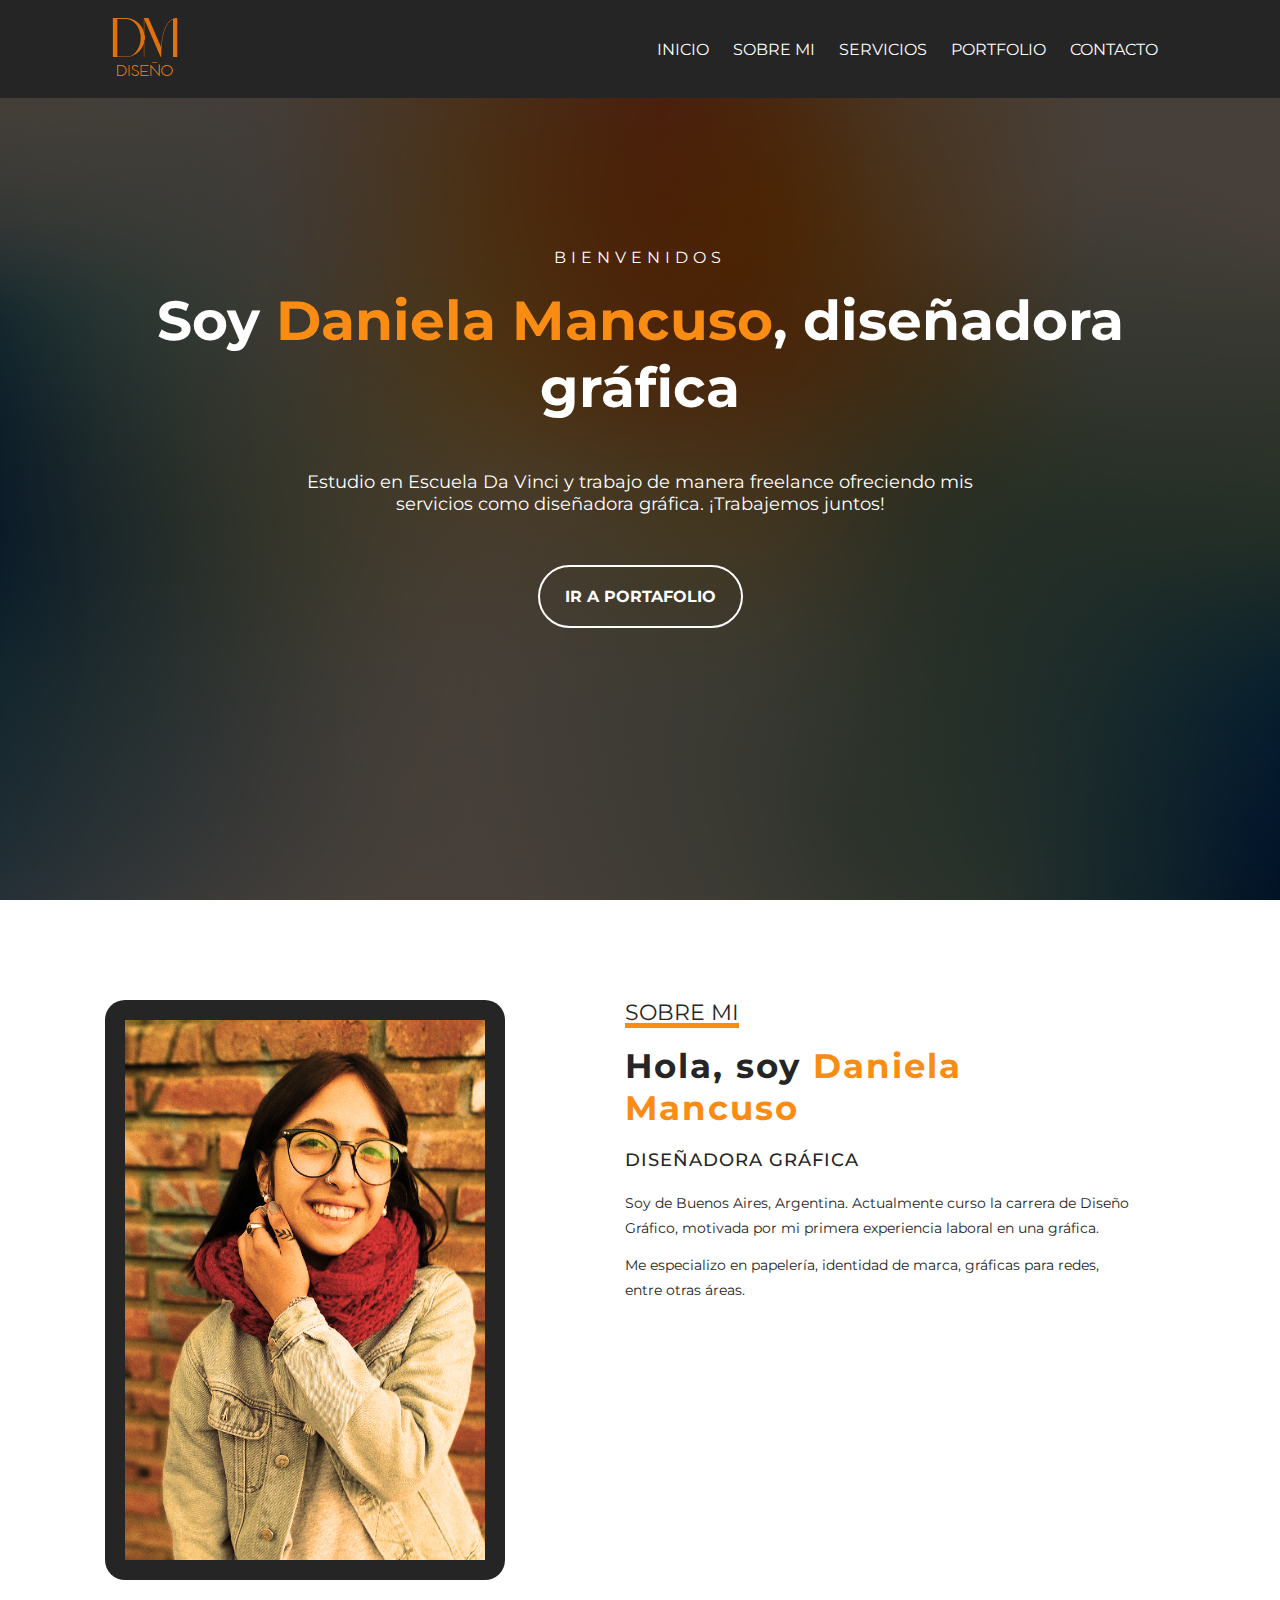
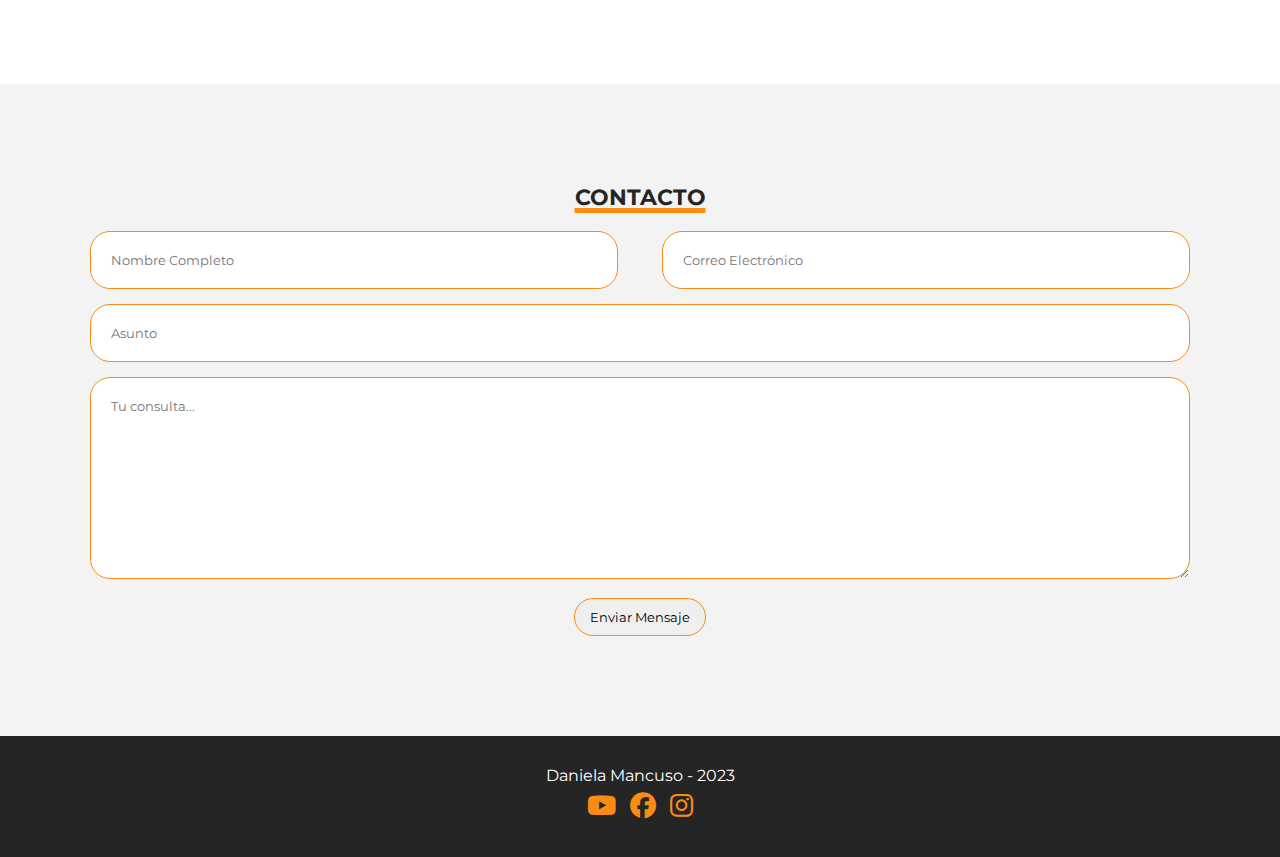
<file: index.html>
<!DOCTYPE html>
<html lang="es">
<head>
    <meta charset="UTF-8">
    <meta name="viewport" content="width=device-width, initial-scale=1.0">
    <link rel="stylesheet" href="https://cdnjs.cloudflare.com/ajax/libs/font-awesome/6.4.2/css/all.min.css">
    <title>Daniela Mancuso</title>
    <link rel="stylesheet" href="estilos.css">
</head>

<body>

    <!-- INICIO -->
    <section id="inicio">
        <div class="contenido">

            <header>
                <div class="contenido-header">
                    <h1><img src="Imagenes/LOGO-header.png" alt="Logo de Daniela Mancuso"></h1>

                    <nav id="nav">
                        <ul id="links">
                            <li><a href="index.html">INICIO</a></li>
                            <li><a href="index.html#sobremi">SOBRE MI</a></li>
                            <li><a href="servicios.html">SERVICIOS</a></li>
                            <li><a href="portfolio.html">PORTFOLIO</a></li>
                            <li><a href="index.html#contacto">CONTACTO</a></li>
                        </ul>
                    </nav>
                </div>
            </header>

            <div class="presentacion">
                <p class="bienvenida">Bienvenidos</p>
                <h2>Soy <span>Daniela Mancuso</span>, diseñadora gráfica</h2>
                <p class="descripcion">
                    Estudio en Escuela Da Vinci y trabajo de manera freelance ofreciendo mis servicios como diseñadora gráfica.
                    ¡Trabajemos juntos!
                </p>
                <a href="portfolio.html">Ir a Portafolio</a>
            </div>

        </div>
    </section>


    <!-- SOBRE MI -->
    <section id="sobremi">
        <div class="contenedor-foto">
            <img src="Imagenes/Imagen-Sobre-mi.jpg" alt="Fotografía de Daniela Mancuso">
        </div>

        <div class="sobremi">
            <p class="titulo-seccion">Sobre mi</p>
            <h2>Hola, soy <span>Daniela Mancuso</span></h2>
            <h3>Diseñadora Gráfica</h3>
            <p>
                Soy de Buenos Aires, Argentina. Actualmente curso la carrera de Diseño Gráfico, motivada por mi primera experiencia laboral en una gráfica.
            </p>
            <p>
                Me especializo en papelería, identidad de marca, gráficas para redes, entre otras áreas.
            </p>
        </div>
    </section>


    <!-- CONTACTO -->
    <section id="contacto">
        <h3 class="titulo-seccion">CONTACTO</h3>

        <div class="contenedor-form">
            <form>

                <div class="fila mitad">
                    <input type="text" placeholder="Nombre Completo" class="input-mitad">
                    <input type="email" placeholder="Correo Electrónico" class="input-mitad">
                </div>

                <div class="fila">
                    <input type="text" placeholder="Asunto" class="input-full">
                </div>

                <div class="fila">
                    <textarea cols="30" rows="10" placeholder="Tu consulta..." class="input-full"></textarea>
                </div>

                <input type="submit" value="Enviar Mensaje" class="btn-enviar">

            </form>
        </div>
    </section>


    <!-- FOOTER -->
    <footer>
        <p>Daniela Mancuso - 2023</p>
        <div class="redes">
            <a href="https://www.youtube.com/channel/UCCDTZmEqpo5ci30bEp-9SGQ"><i class="fa-brands fa-youtube"></i></a>
            <a href="https://www.facebook.com/Danni.Beleenn"><i class="fa-brands fa-facebook"></i></a>
            <a href="https://www.instagram.com/danimancuso_/"><i class="fa-brands fa-instagram"></i></a>
        </div>
    </footer>

</body>
</html>
</file>
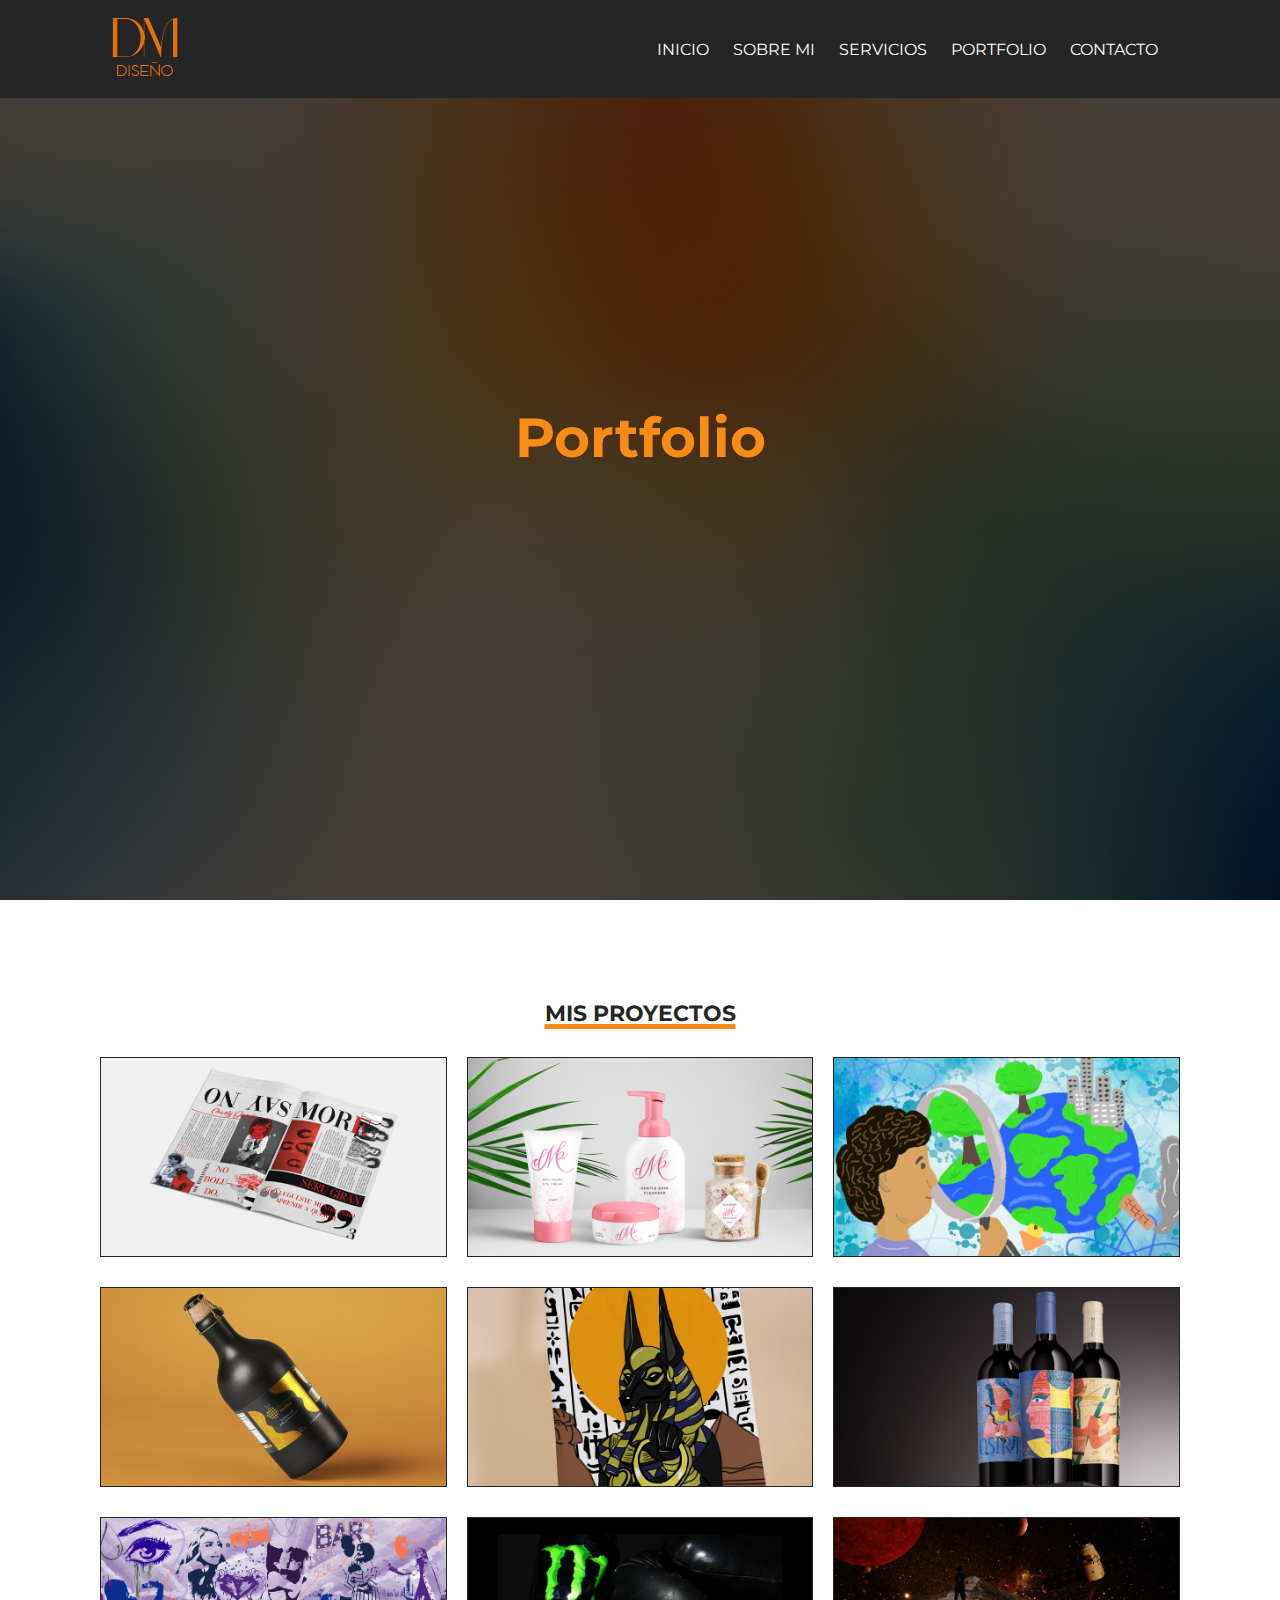
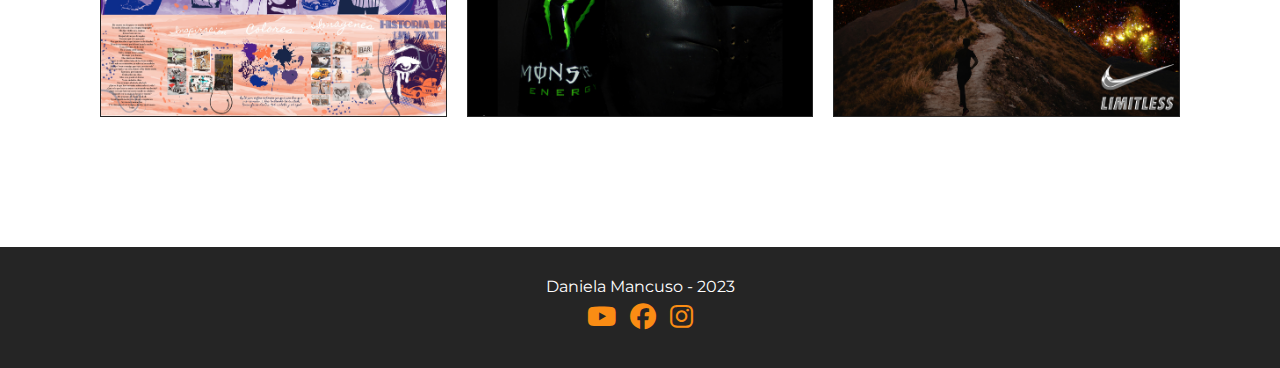
<file: portfolio.html>
<!DOCTYPE html>
<html lang="es">
<head>
    <meta charset="UTF-8">
    <meta name="viewport" content="width=device-width, initial-scale=1.0">
    <link rel="stylesheet" href="https://cdnjs.cloudflare.com/ajax/libs/font-awesome/6.4.2/css/all.min.css">
    <title>Portfolio – Daniela Mancuso</title>
    <link rel="stylesheet" href="estilos.css">
</head>

<body>

<!-- HERO -->
<section id="inicio">
    <div class="contenido">

        <header>
            <div class="contenido-header">
                <h1><img src="Imagenes/LOGO-header.png" alt="Logo de Daniela Mancuso"></h1>

                <nav id="nav">
                    <ul id="links">
                        <li><a href="index.html">INICIO</a></li>
                        <li><a href="index.html#sobremi">SOBRE MI</a></li>
                        <li><a class="seleccionado" href="servicios.html">SERVICIOS</a></li>
                        <li><a href="portfolio.html">PORTFOLIO</a></li>
                        <li><a href="index.html#contacto">CONTACTO</a></li>
                    </ul>
                </nav>
            </div>
        </header>

        <div class="presentacion">
            <h2><span>Portfolio</span></h2>
        </div>

    </div>
</section>


    <!-- PORTFOLIO COMPLETO -->
    <section id="portfolio">
        <h3 class="titulo-seccion">Mis Proyectos</h3>

        <div class="fila">

            <div class="proyecto">
                <div class="overlay"></div>
                <img src="Imagenes/Proyecto1.jpg" alt="">
                <div class="info">
                    <h4>Diseño Editorial</h4>
                    <p>Revista</p>
                </div>
            </div>

            <div class="proyecto">
                <div class="overlay"></div>
                <img src="Imagenes/Proyecto2.jpg" alt="">
                <div class="info">
                    <h4>Diseño de Marca</h4>
                    <p>Desarrollo de Marca</p>
                </div>
            </div>

            <div class="proyecto">
                <div class="overlay"></div>
                <img src="Imagenes/Proyecto3.jpg" alt="">
                <div class="info">
                    <h4>Ilustración Digital</h4>
                    <p>Ilustración Digital</p>
                </div>
            </div>

        </div>

        <div class="fila">

            <div class="proyecto">
                <div class="overlay"></div>
                <img src="Imagenes/Proyecto4.jpg" alt="">
                <div class="info">
                    <h4>Diseño de Envase</h4>
                    <p>Logo + Packaging</p>
                </div>
            </div>

            <div class="proyecto">
                <div class="overlay"></div>
                <img src="Imagenes/Proyecto5.jpg" alt="">
                <div class="info">
                    <h4>Ilustración Digital</h4>
                    <p>Diseño Textil</p>
                </div>
            </div>

            <div class="proyecto">
                <div class="overlay"></div>
                <img src="Imagenes/Proyecto6.jpg" alt="">
                <div class="info">
                    <h4>Diseño de Marca</h4>
                    <p>Etiqueta</p>
                </div>
            </div>

        </div>

        <div class="fila">

            <div class="proyecto">
                <div class="overlay"></div>
                <img src="Imagenes/Proyecto7.jpg" alt="">
                <div class="info">
                    <h4>Imagen y Creatividad</h4>
                    <p>Relato Visual</p>
                </div>
            </div>

            <div class="proyecto">
                <div class="overlay"></div>
                <img src="Imagenes/Proyecto8.jpg" alt="">
                <div class="info">
                    <h4>Fotografía</h4>
                    <p>Publicitaria</p>
                </div>
            </div>

            <div class="proyecto">
                <div class="overlay"></div>
                <img src="Imagenes/Proyecto9.jpg" alt="">
                <div class="info">
                    <h4>Retoque Digital</h4>
                    <p>Retoque Publicitario</p>
                </div>
            </div>

        </div>
    </section>

    <!-- FOOTER -->
    <footer>
        <p>Daniela Mancuso - 2023</p>
        <div class="redes">
            <a href="#"><i class="fa-brands fa-youtube"></i></a>
            <a href="#"><i class="fa-brands fa-facebook"></i></a>
            <a href="#"><i class="fa-brands fa-instagram"></i></a>
        </div>
    </footer>

</body>
</html>
</file>
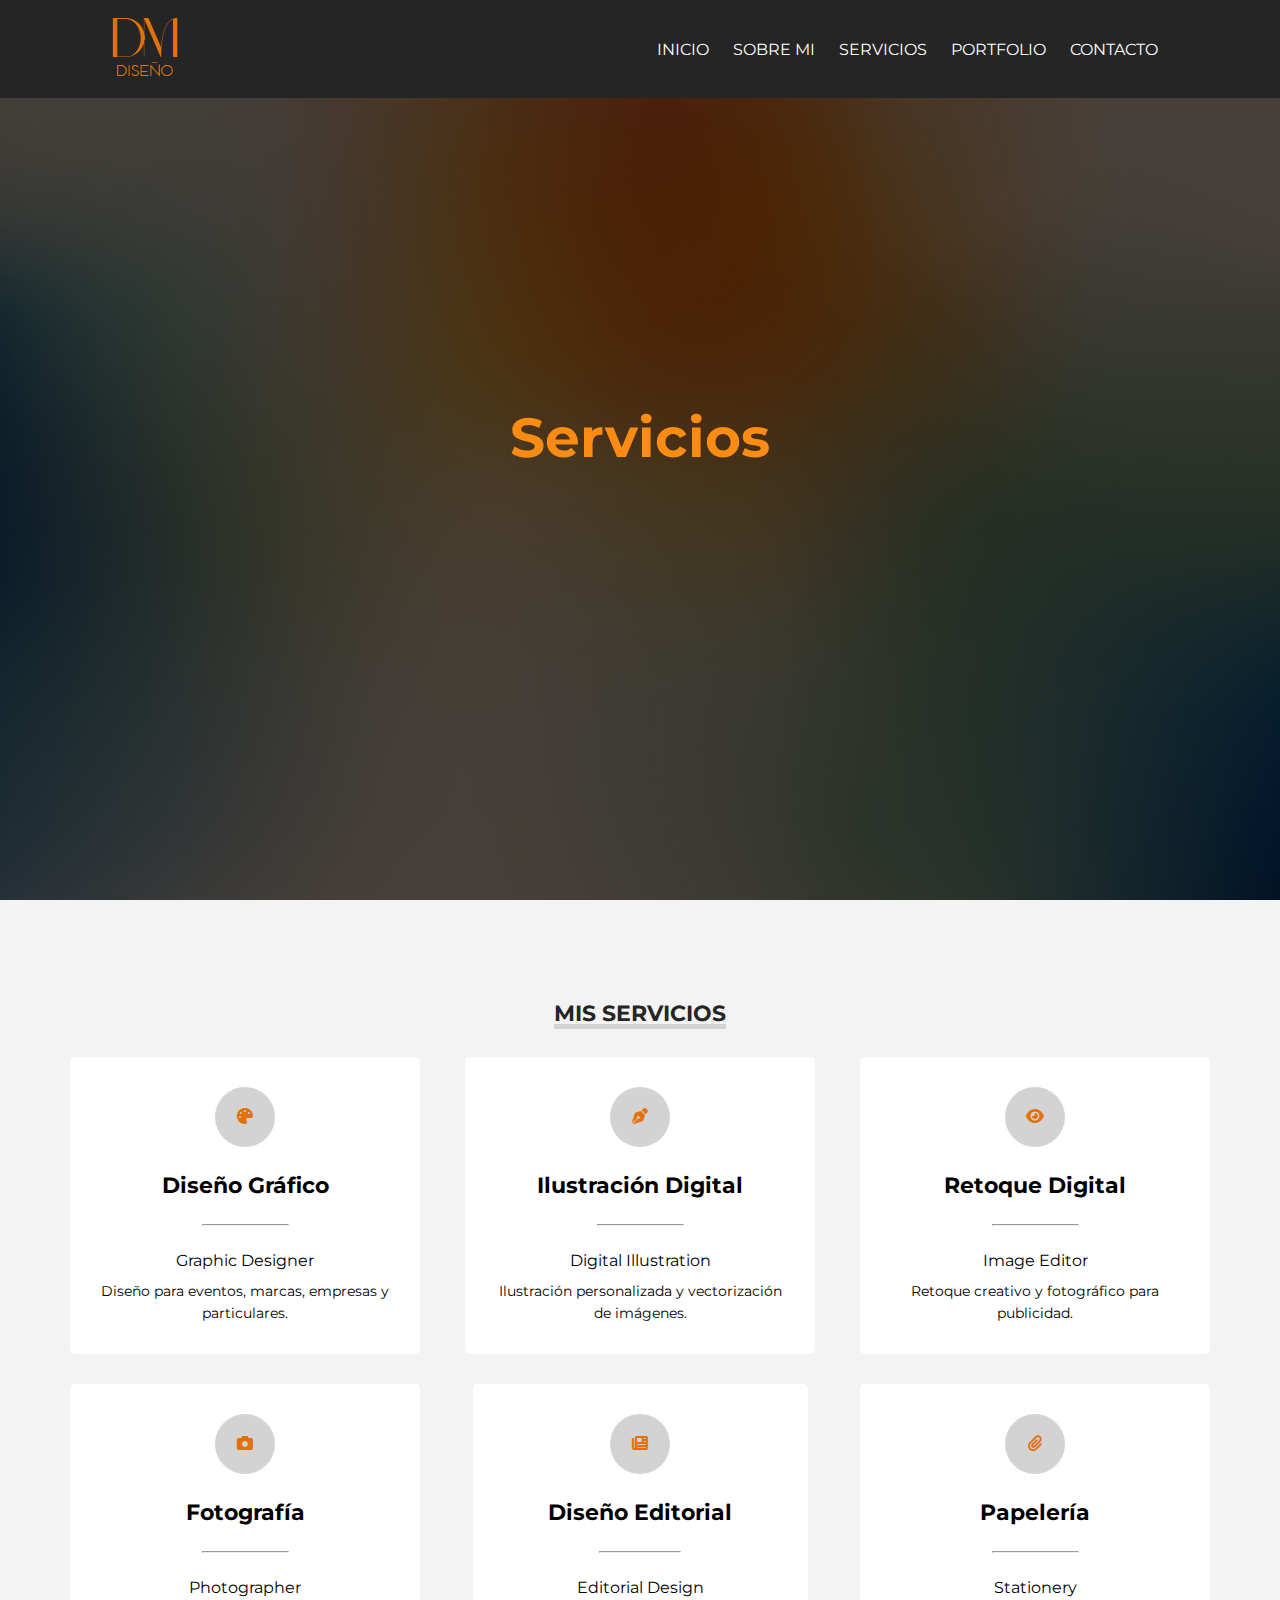
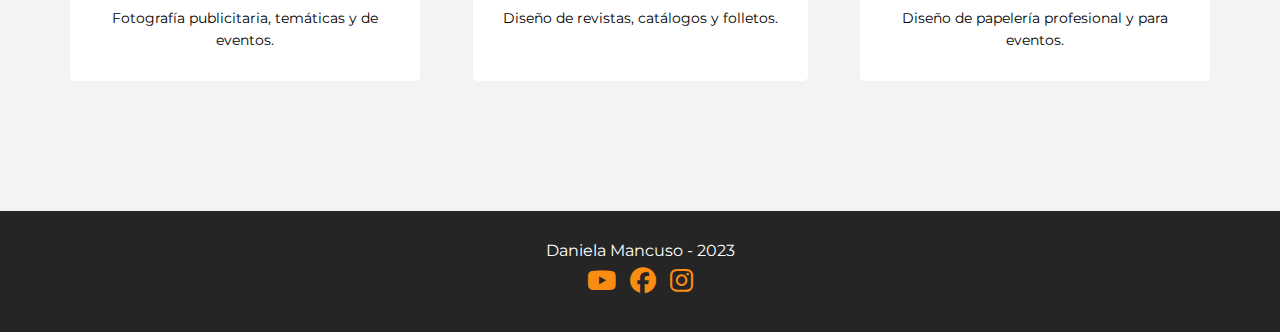
<file: servicios.html>
<!DOCTYPE html>
<html lang="es">
<head>
    <meta charset="UTF-8">
    <meta name="viewport" content="width=device-width, initial-scale=1.0">
    <link rel="stylesheet" href="https://cdnjs.cloudflare.com/ajax/libs/font-awesome/6.4.2/css/all.min.css">
    <title>Servicios – Daniela Mancuso</title>
    <link rel="stylesheet" href="estilos.css">
</head>

<body>

    <!-- HERO -->

<section id="inicio">
    <div class="contenido">

        <header>
            <div class="contenido-header">
                <h1><img src="Imagenes/LOGO-header.png" alt="Logo de Daniela Mancuso"></h1>

                <nav id="nav">
                    <ul id="links">
                        <li><a href="index.html">INICIO</a></li>
                        <li><a href="index.html#sobremi">SOBRE MI</a></li>
                        <li><a class="seleccionado" href="servicios.html">SERVICIOS</a></li>
                        <li><a href="portfolio.html">PORTFOLIO</a></li>
                        <li><a href="index.html#contacto">CONTACTO</a></li>
                    </ul>
                </nav>
            </div>
        </header>

        <div class="presentacion">
            <h2><span>Servicios</span></h2>
        </div>

    </div>
</section>


    <!-- SERVICIOS COMPLETOS -->
    <section id="servicios">
        <h3 class="titulo-seccion">Mis Servicios</h3>

        <div class="fila">

            <div class="servicio">
                <span class="icono"><i class="fa-solid fa-palette" style="color:#e27208;"></i></span>
                <h4>Diseño Gráfico</h4>
                <hr>
                <ul class="servicios-tag"><li>Graphic Designer</li></ul>
                <p>Diseño para eventos, marcas, empresas y particulares.</p>
            </div>

            <div class="servicio">
                <span class="icono"><i class="fa-solid fa-pen-nib" style="color:#e27208;"></i></span>
                <h4>Ilustración Digital</h4>
                <hr>
                <ul class="servicios-tag"><li>Digital Illustration</li></ul>
                <p>Ilustración personalizada y vectorización de imágenes.</p>
            </div>

            <div class="servicio">
                <span class="icono"><i class="fa-solid fa-eye" style="color:#e27208;"></i></span>
                <h4>Retoque Digital</h4>
                <hr>
                <ul class="servicios-tag"><li>Image Editor</li></ul>
                <p>Retoque creativo y fotográfico para publicidad.</p>
            </div>

        </div>

        <div class="fila">

            <div class="servicio">
                <span class="icono"><i class="fa-solid fa-camera" style="color:#e27208;"></i></span>
                <h4>Fotografía</h4>
                <hr>
                <ul class="servicios-tag"><li>Photographer</li></ul>
                <p>Fotografía publicitaria, temáticas y de eventos.</p>
            </div>

            <div class="servicio">
                <span class="icono"><i class="fa-solid fa-newspaper" style="color:#e27208;"></i></span>
                <h4>Diseño Editorial</h4>
                <hr>
                <ul class="servicios-tag"><li>Editorial Design</li></ul>
                <p>Diseño de revistas, catálogos y folletos.</p>
            </div>

            <div class="servicio">
                <span class="icono"><i class="fa-solid fa-paperclip" style="color:#e27208;"></i></span>
                <h4>Papelería</h4>
                <hr>
                <ul class="servicios-tag"><li>Stationery</li></ul>
                <p>Diseño de papelería profesional y para eventos.</p>
            </div>

        </div>
    </section>

    <!-- FOOTER -->
    <footer>
        <p>Daniela Mancuso - 2023</p>
        <div class="redes">
            <a href="#"><i class="fa-brands fa-youtube"></i></a>
            <a href="#"><i class="fa-brands fa-facebook"></i></a>
            <a href="#"><i class="fa-brands fa-instagram"></i></a>
        </div>
    </footer>

</body>
</html>
</file>
<file: estilos.css>
@import url('https://fonts.googleapis.com/css2?family=Montserrat:wght@400;900&display=swap');
*{
    margin: 0;
    padding: 0;
    box-sizing: border-box;
    font-family: 'Montserrat';
}
html{
    scroll-behavior: smooth;
}


#inicio {
    background: linear-gradient( rgba(0, 0, 0, .7), rgba(0, 0, 0, .7)), url(Imagenes/Background-gradial.jpg);
    background-size: cover;
    background-position: center center;
    height: 100vh;
}

#inicioport {
    background: #252525;
    background-size: cover;
    background-position: center center;
    height: 100vh;
}

#inicio .contenido header{
    background-color: #252525;
    position: fixed;
    width: 100%;
    z-index: 100;
    top: 0;
}

#inicio .contenido header .contenido-header{
    max-width: 1100px;
    margin: auto;
    display: flex;
    justify-content: space-between;
    align-items: center;
    padding: 10px 20px;
}

#inicio .contenido header .contenido-header h1{
    text-align: center;
    color: #fa8c14
}

#inicio .contenido header .contenido-header nav ul{
    list-style: none;
    display: flex;
    align-items: center;
}

#inicio .contenido header .contenido-header nav ul li a{
    text-decoration: none;
    color: #fff;
    margin: 0 12px;
    font-weight: 400;
    transition: .5s;
}

#inicio .contenido header .contenido-header nav ul li a:hover{
    color: #fa8c14;
}
#inicio .contenido header .contenido-header .redes a{
    text-decoration: none;
    color: #fff;
    display: inline-block;
    margin-left: 10px;
    transition: .5s;

}
#inicio .contenido header .contenido-header .redes a:hover{
    color: #fa8c14;

}

#inicio .contenido .presentacion {
    max-width: 1100px;
    height: 100vh;
    margin: auto;
    color: #fff;
    display: flex;
    flex-direction: column;
    align-items: center;
    justify-content: center;
}

#inicio .contenido .presentacion .bienvenida{
    font-size: 16px;
    margin-bottom: 20px;
    text-transform: uppercase;
    letter-spacing: 5px;
}

#inicio .contenido .presentacion h2{
    font-size: 55px;
    margin-bottom: 25px;
    text-align: center;
}

#inicio .contenido .presentacion h2 span{

    color: #fa8c14;
}

#inicio .contenido .presentacion .descripcion{
    max-width: 700px;
    margin: 25px auto;
    font-size: 18px;
    text-align: center;
}

#inicio .contenido .presentacion a{
    text-decoration: none;
    display: inline-block;
    margin: 25px;
    padding: 20px 25px;
    border: 2px solid #fff;
    border-radius: 50px;
    color: #fff;
    font-weight: bold;
    text-transform: uppercase;
    transition: .5s;
}

#inicio .contenido .presentacion a:hover{
    background-color: #fa8c14;
}
#icono-nav{
    color: #fff;
    display: none;
}


#sobremi{
    max-width: 1100px;
    margin: auto;
    padding: 100px 15px;
    color: #252525;
    display: flex;
}
#sobremi .contenedor-foto{
    max-width: 400px;
    margin-right: 80px;
}
#sobremi .contenedor-foto img{
    padding: 20px;
    width: 100%;
    border-radius: 20px;
    background-color: #252525;
}
#sobremi .sobremi{
    margin: 0 40px;
}
#sobremi .sobremi .titulo-seccion{
    font-size: 22px;
    text-transform: uppercase;
    color: #252525;
    text-decoration: underline;
    text-decoration-color: #fa8c14;
    text-decoration-thickness: 5px;
}
#sobremi .sobremi h2{
    font-size: 34px;
    font-weight: bold;
    margin: 20px 0;
    letter-spacing: 2px;
}
#sobremi .sobremi h2 span{
    color: #fa8c14;
}
#sobremi .sobremi h3{
    font-size: 18px;
    font-weight: 500;
    text-transform: uppercase;
    margin-bottom: 20px;
    letter-spacing: 1px;
}
#sobremi .sobremi p{
    font-size: 14px;
    line-height: 25px;
    color: #252525;
    margin-bottom: 12px;
}
#sobremi .sobremi a{
    display: inline-block;
    text-decoration: none;
    color: #252525;
    border-radius: 30px;
    padding: 10px 20px;
    border: 1px solid #252525;
    margin-top: 30px;
    transition: .5s;
}
#sobremi .sobremi a:hover{
    background-color: #fa8c14;
    color: #fff;
}

#servicios {
    padding: 100px 15px;
    text-align: center;
    background-color: #f3f3f3;
}

#servicios .titulo-seccion {
    text-align: center;
    font-size: 22px;
    text-transform: uppercase;
    color: #252525;
    text-decoration: underline;
    text-decoration-color: #d3d3d3;
    text-decoration-thickness: 5px;
}

#servicios .fila {
    display: flex;
    justify-content: space-between;
    max-width: 1150px;
    margin: 30px auto;
}

#servicios .fila .servicio {
    max-width: 350px;
    background-color: #fff;
    padding: 30px;
    margin: 0 5px;
    border-radius: 5px;
    transition: .5s;
}

#servicios .fila .servicio:hover {
    box-shadow: 5px 5px 10px #565656, -5px -5px 10px #8a8a8a;
}
#servicios .fila .servicio .icono {
    display: inline-block;
    width: 60px;
    height: 60px;
    border-radius: 50%;
    background-color: #d3d3d3;
    padding: 20px;
    margin-bottom: 25px;
}

#servicios .fila .servicio h4 {
    font-size: 22px;
    margin-bottom: 25px;
}

#servicios .fila .servicio hr {
    width: 30%;
    margin: auto;
    color: #252525;
    margin-bottom: 25px;
}

#servicios .fila .servicio ul {
    list-style: none;
    display: flex;
    justify-content: space-around;
    margin-bottom: 10px;
}

#servicios .fila .servicio p {
    font-size: 14px;
    line-height: 22px;}

    #portfolio {
        max-width: 1100px;
        padding: 100px 0;
        margin: auto;
    }
    
    #portfolio .titulo-seccion {
        text-align: center;
        font-size: 22px;
        text-transform: uppercase;
        color: #252525;
        text-decoration: underline;
        text-decoration-color: #fa8c14;
        text-decoration-thickness: 5px;
    }
    
    #portfolio .fila {
        display: flex;
        justify-content: space-between;
        margin: 30px 0;
    }
    
    #portfolio .fila .proyecto {
        max-width: 1150px;
        border: 1px solid #252525;
        margin: 0 10px;
        position: relative;
        overflow: hidden;
    }
    
    #portfolio .fila .proyecto img {
        width: 100%;
        height: 100%;
        object-fit: cover;
        transition: .5s;
    }
    

    
    #portfolio .fila .proyecto .info {
        position: absolute;
        left: 0px;
        background-color: #252525;
        color: #fa8c14;
        width: 100%;
        padding: 10px;
        opacity: 0;
        bottom: -40px;
        transition: .5s;
    }
    
    #portfolio .fila .proyecto:hover .info {
        opacity: 1;
        bottom: 0;}


        #contacto {
            padding: 100px 15px;
            background-color: #f3f3f3;
        }
        
        #contacto .titulo-seccion {
            margin-bottom: 20px;
        }
        
        #contacto .contenedor-form {
            max-width: 1100px;
            margin: auto;
        }
        
        #contacto .contenedor-form .fila {
            margin-bottom: 15px;
        }
        
        #contacto .contenedor-form .mitad {
            display: flex;
            justify-content: space-between;
        }
        
        #contacto .contenedor-form input,
        #contacto .contenedor-form textarea {
            padding: 20px;
            border-radius: 20px;
            border: none;
            border: 1px solid #fa8c14;
        }
        
        #contacto .contenedor-form .mitad input {
            width: 48%;
        }
        
        #contacto .contenedor-form .input-full {
            width: 100%;
        }
        
        #contacto .titulo-seccion {
            text-align: center;
            font-size: 22px;
            text-transform: uppercase;
            color:#252525;
            text-decoration: underline;
            text-decoration-color:#fa8c14;
            text-decoration-thickness: 5px;
        }
        
        #contacto .btn-enviar {
            display: block;
            margin: auto;
            cursor: pointer;
            transition: .5s;
            padding: 10px 15px !important;
        }
        
        #contacto .btn-enviar:hover {
            background-color:#fa8c14;
            color: #fff;}

            footer {
                background-color: #252525;
                color: #fff;
                text-align: center;
                padding: 30px 0;
            }
            
            footer a {
                text-decoration: none;
                color: #fa8c14;
                display: inline-block;
                margin: 5px;
                font-size: 26px;
            }
</file>
